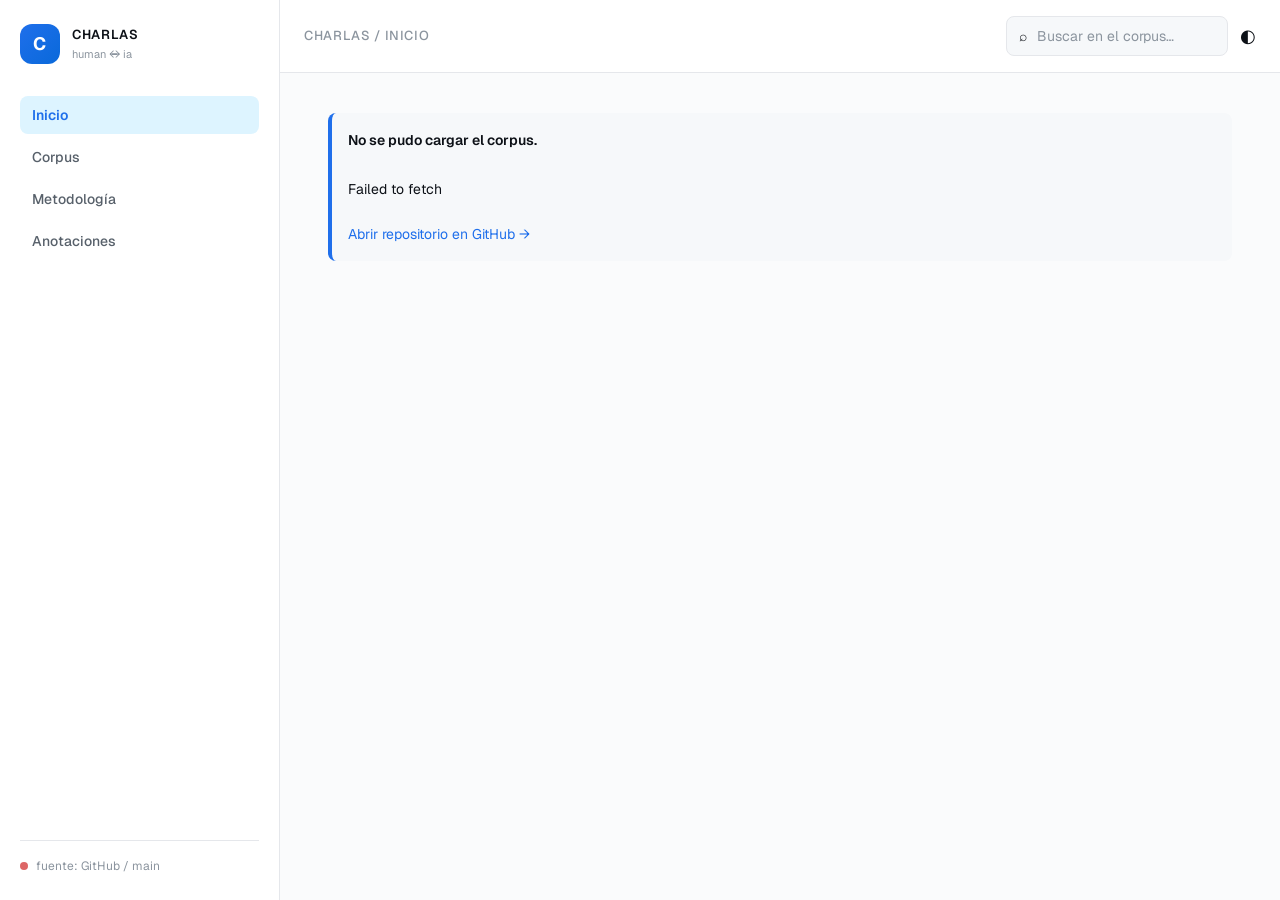
<file: docs/index.html>
<!doctype html>
<html lang="es">
<head>
  <meta charset="utf-8">
  <meta name="viewport" content="width=device-width, initial-scale=1">
  <meta name="description" content="Charlas — corpus de interacción humano–IA y co-construcción conceptual.">
  <title>Charlas · Corpus humano–IA</title>
  <link rel="stylesheet" href="style.css">
</head>
<body>
  <div class="app-shell">
    <aside class="sidebar" id="sidebar">
      <div class="brand">
        <div class="brand-mark">C</div>
        <div><strong>CHARLAS</strong><span>human ↔ IA</span></div>
      </div>
      <nav>
        <button class="nav-item active" data-view="home">Inicio</button>
        <button class="nav-item" data-view="corpus">Corpus</button>
        <button class="nav-item" data-view="method">Metodología</button>
        <button class="nav-item" data-view="annotations">Anotaciones</button>
      </nav>
      <div class="sidebar-footer">
        <span id="repo-status" class="status-dot"></span>
        <span>fuente: GitHub / main</span>
      </div>
    </aside>

    <main class="main">
      <header class="topbar">
        <button class="menu" id="menu">☰</button>
        <div class="crumb" id="crumb">Charlas / Inicio</div>
        <div class="top-actions">
          <label class="search"><span>⌕</span><input id="search" placeholder="Buscar en el corpus…" autocomplete="off"></label>
          <button class="theme" id="theme" title="Cambiar tema">◐</button>
        </div>
      </header>

      <section id="content" class="content"></section>
    </main>
  </div>

  <div class="reader" id="reader" aria-hidden="true">
    <div class="reader-panel">
      <div class="reader-head"><button id="close-reader">← Volver</button><span id="reader-meta"></span><a id="github-file" target="_blank" rel="noopener">GitHub ↗</a></div>
      <article id="reader-content" class="markdown"></article>
    </div>
  </div>

  <script src="app.js"></script>
</body>
</html>
</file>
<file: docs/style.css>
@import url('https://fonts.googleapis.com/css2?family=Geist:wght@400;500;600;700&family=Geist+Mono:wght@400;500&display=swap');

:root {
  --bg: #fafbfc;
  --panel: #ffffff;
  --panel2: #f6f8fa;
  --text: #0d1117;
  --text-secondary: #57606a;
  --muted: #8b949e;
  --line: #e5e7eb;
  --accent: #1f6feb;
  --accent2: #ddf4ff;
  --accent-dark: #0969da;
  --success: #1a7f37;
  --warning: #b08500;
  --danger: #da3633;
  --shadow: 0 8px 24px rgba(13, 17, 23, 0.12);
  --shadow-sm: 0 4px 12px rgba(13, 17, 23, 0.08);
  --radius: 12px;
  --radius-lg: 16px;
}

body.dark {
  --bg: #0d1117;
  --panel: #161b22;
  --panel2: #21262d;
  --text: #e6edf3;
  --text-secondary: #c9d1d9;
  --muted: #8b949e;
  --line: #30363d;
  --accent: #58a6ff;
  --accent2: #1f6feb;
  --accent-dark: #79c0ff;
  --shadow: 0 8px 24px rgba(0, 0, 0, 0.3);
  --shadow-sm: 0 4px 12px rgba(0, 0, 0, 0.2);
}

* {
  box-sizing: border-box;
}

html {
  scroll-behavior: smooth;
}

body {
  margin: 0;
  padding: 0;
  background: var(--bg);
  color: var(--text);
  font: 400 15px/1.6 'Geist', system-ui, -apple-system, sans-serif;
  transition: background 0.3s ease, color 0.3s ease;
}

/* Typography */
h1 {
  font-size: 48px;
  font-weight: 700;
  line-height: 1.2;
  letter-spacing: -0.02em;
  margin: 0 0 16px 0;
}

h2 {
  font-size: 32px;
  font-weight: 700;
  line-height: 1.3;
  letter-spacing: -0.01em;
  margin: 0 0 12px 0;
}

h3 {
  font-size: 20px;
  font-weight: 600;
  line-height: 1.4;
  margin: 0 0 8px 0;
}

h4 {
  font-size: 16px;
  font-weight: 600;
  margin: 0 0 8px 0;
}

p {
  margin: 0 0 16px 0;
  color: var(--text-secondary);
}

strong {
  font-weight: 600;
  color: var(--text);
}

em {
  font-style: italic;
}

code {
  font-family: 'Geist Mono', monospace;
  font-size: 13px;
  background: var(--panel2);
  padding: 2px 6px;
  border-radius: 4px;
  color: var(--accent);
}

pre {
  background: var(--panel2);
  border: 1px solid var(--line);
  border-radius: var(--radius);
  padding: 16px;
  overflow-x: auto;
}

pre code {
  background: none;
  padding: 0;
  color: var(--text);
}

a {
  color: var(--accent);
  text-decoration: none;
  transition: color 0.2s ease;
}

a:hover {
  color: var(--accent-dark);
  text-decoration: underline;
}

/* Layout */
.app-shell {
  display: flex;
  height: 100vh;
  overflow: hidden;
}

.sidebar {
  width: 280px;
  background: var(--panel);
  border-right: 1px solid var(--line);
  display: flex;
  flex-direction: column;
  padding: 24px 20px;
  overflow-y: auto;
  transition: transform 0.3s ease;
}

.brand {
  display: flex;
  align-items: center;
  gap: 12px;
  margin-bottom: 32px;
  font-size: 13px;
  font-weight: 600;
  text-transform: uppercase;
  letter-spacing: 0.05em;
}

.brand-mark {
  width: 40px;
  height: 40px;
  background: linear-gradient(135deg, var(--accent) 0%, var(--accent-dark) 100%);
  border-radius: var(--radius);
  display: flex;
  align-items: center;
  justify-content: center;
  color: white;
  font-weight: 700;
  font-size: 18px;
}

.brand > div > span {
  display: block;
  font-size: 11px;
  font-weight: 400;
  color: var(--muted);
  text-transform: lowercase;
  letter-spacing: normal;
}

nav {
  display: flex;
  flex-direction: column;
  gap: 4px;
  margin-bottom: 32px;
}

.nav-item {
  background: none;
  border: none;
  padding: 10px 12px;
  border-radius: 8px;
  text-align: left;
  font-size: 14px;
  font-weight: 500;
  color: var(--text-secondary);
  cursor: pointer;
  transition: all 0.2s ease;
  font-family: 'Geist', sans-serif;
}

.nav-item:hover {
  background: var(--panel2);
  color: var(--text);
}

.nav-item.active {
  background: var(--accent2);
  color: var(--accent);
  font-weight: 600;
}

body.dark .nav-item.active {
  background: rgba(88, 166, 255, 0.1);
  color: var(--accent);
}

.sidebar-footer {
  margin-top: auto;
  padding-top: 16px;
  border-top: 1px solid var(--line);
  display: flex;
  align-items: center;
  gap: 8px;
  font-size: 12px;
  color: var(--muted);
}

.status-dot {
  width: 8px;
  height: 8px;
  border-radius: 50%;
  background: #6e40aa;
  animation: pulse 2s infinite;
  display: block;
}

@keyframes pulse {
  0%, 100% { opacity: 1; }
  50% { opacity: 0.5; }
}

.main {
  flex: 1;
  display: flex;
  flex-direction: column;
  overflow: hidden;
}

.topbar {
  background: var(--panel);
  border-bottom: 1px solid var(--line);
  display: flex;
  align-items: center;
  justify-content: space-between;
  padding: 16px 24px;
  gap: 16px;
  flex-wrap: wrap;
}

.menu {
  display: none;
  background: none;
  border: none;
  font-size: 20px;
  cursor: pointer;
  color: var(--text);
  padding: 0;
}

.crumb {
  font-size: 13px;
  font-weight: 500;
  color: var(--muted);
  text-transform: uppercase;
  letter-spacing: 0.05em;
  flex: 1;
  min-width: 200px;
}

.top-actions {
  display: flex;
  align-items: center;
  gap: 12px;
}

.search {
  display: flex;
  align-items: center;
  gap: 8px;
  background: var(--panel2);
  border: 1px solid var(--line);
  border-radius: 8px;
  padding: 8px 12px;
  font-size: 14px;
  color: var(--text);
}

.search input {
  border: none;
  background: none;
  outline: none;
  color: var(--text);
  font-size: 14px;
  font-family: 'Geist', sans-serif;
  width: 180px;
}

.search input::placeholder {
  color: var(--muted);
}

.theme {
  background: none;
  border: none;
  font-size: 18px;
  cursor: pointer;
  color: var(--text);
  padding: 0;
  transition: transform 0.2s ease;
}

.theme:hover {
  transform: scale(1.1) rotate(20deg);
}

.content {
  flex: 1;
  overflow-y: auto;
  padding: 40px 48px;
  background: var(--bg);
}

.reader {
  position: fixed;
  top: 0;
  left: 0;
  right: 0;
  bottom: 0;
  background: rgba(0, 0, 0, 0.5);
  backdrop-filter: blur(4px);
  display: none;
  align-items: center;
  justify-content: center;
  z-index: 1000;
  padding: 20px;
}

.reader.open {
  display: flex;
}

.reader-panel {
  background: var(--panel);
  border-radius: var(--radius-lg);
  max-width: 900px;
  width: 100%;
  max-height: 90vh;
  display: flex;
  flex-direction: column;
  overflow: hidden;
  box-shadow: 0 20px 60px rgba(0, 0, 0, 0.3);
}

.reader-head {
  display: flex;
  align-items: center;
  justify-content: space-between;
  gap: 12px;
  padding: 20px 24px;
  border-bottom: 1px solid var(--line);
}

#close-reader {
  background: none;
  border: none;
  color: var(--text);
  cursor: pointer;
  font-size: 14px;
  font-weight: 500;
  padding: 0;
  transition: color 0.2s ease;
}

#close-reader:hover {
  color: var(--accent);
}

#reader-meta {
  font-size: 13px;
  font-weight: 500;
  color: var(--muted);
  flex: 1;
  text-align: center;
}

#github-file {
  font-size: 13px;
  font-weight: 500;
  padding: 6px 12px;
  background: var(--accent2);
  border-radius: 6px;
  color: var(--accent);
  transition: all 0.2s ease;
}

#github-file:hover {
  background: var(--accent);
  color: white;
  text-decoration: none;
}

#reader-content {
  flex: 1;
  overflow-y: auto;
  padding: 24px;
}

.markdown {
  line-height: 1.8;
}

.markdown h1,
.markdown h2,
.markdown h3,
.markdown h4 {
  margin-top: 24px;
  margin-bottom: 12px;
}

.markdown h1:first-child,
.markdown h2:first-child,
.markdown h3:first-child,
.markdown h4:first-child {
  margin-top: 0;
}

.markdown ul {
  margin: 0 0 16px 0;
  padding-left: 24px;
}

.markdown li {
  margin-bottom: 6px;
}

.markdown blockquote {
  border-left: 4px solid var(--accent);
  padding-left: 16px;
  margin: 16px 0;
  color: var(--text-secondary);
  font-style: italic;
}

/* Hero Section */
.hero {
  display: grid;
  grid-template-columns: 1fr 1fr;
  gap: 48px;
  align-items: center;
  margin-bottom: 64px;
}

.eyebrow {
  font-size: 12px;
  font-weight: 600;
  text-transform: uppercase;
  letter-spacing: 0.1em;
  color: var(--accent);
  margin-bottom: 16px;
}

.hero h1 {
  background: linear-gradient(135deg, var(--text) 0%, var(--text-secondary) 100%);
  -webkit-background-clip: text;
  -webkit-text-fill-color: transparent;
  background-clip: text;
  margin-bottom: 20px;
}

.hero > div:first-child > p {
  font-size: 16px;
  line-height: 1.7;
  margin-bottom: 24px;
}

.notice {
  background: var(--panel2);
  border-left: 4px solid var(--accent);
  padding: 16px;
  border-radius: 8px;
  margin-bottom: 24px;
  font-size: 14px;
  line-height: 1.6;
}

.notice strong {
  display: block;
  margin-bottom: 4px;
}

.hero-card {
  background: var(--panel);
  border: 1px solid var(--line);
  border-radius: var(--radius-lg);
  padding: 32px;
  box-shadow: var(--shadow-sm);
  transition: all 0.3s ease;
}

.hero-card:hover {
  border-color: var(--accent);
  box-shadow: var(--shadow);
  transform: translateY(-4px);
}

.hero-card > div {
  margin-bottom: 24px;
}

.hero-card > div:last-child {
  margin-bottom: 0;
}

.tag {
  display: inline-block;
  background: var(--accent2);
  color: var(--accent);
  font-size: 12px;
  font-weight: 600;
  text-transform: uppercase;
  letter-spacing: 0.05em;
  padding: 4px 8px;
  border-radius: 4px;
  margin-bottom: 8px;
}

body.dark .tag {
  background: rgba(88, 166, 255, 0.1);
  color: var(--accent);
}

.question {
  font-size: 16px;
  font-weight: 600;
  line-height: 1.6;
  color: var(--text);
  margin-bottom: 16px;
}

.stats {
  display: grid;
  grid-template-columns: repeat(3, 1fr);
  gap: 16px;
  border-top: 1px solid var(--line);
  padding-top: 24px;
}

.stat {
  text-align: center;
  display: flex;
  flex-direction: column;
  align-items: center;
}

.stat b {
  font-size: 24px;
  color: var(--accent);
  display: block;
  margin-bottom: 4px;
}

.stat span {
  font-size: 12px;
  color: var(--muted);
  text-transform: uppercase;
  letter-spacing: 0.05em;
  font-weight: 500;
}

/* Section */
.section {
  margin-bottom: 64px;
}

.section-head {
  display: flex;
  align-items: flex-end;
  justify-content: space-between;
  margin-bottom: 32px;
  gap: 32px;
}

.section-head > div > h2 {
  margin-bottom: 8px;
}

.section-head > div > p {
  font-size: 14px;
  color: var(--muted);
  margin: 0;
}

.section-head .nav-item {
  white-space: nowrap;
  padding: 8px 16px;
  background: var(--accent2);
  color: var(--accent);
  font-weight: 600;
}

.section-head .nav-item:hover {
  background: var(--accent);
  color: white;
}

/* Grid */
.grid {
  display: grid;
  grid-template-columns: repeat(auto-fit, minmax(280px, 1fr));
  gap: 24px;
}

.card {
  background: var(--panel);
  border: 1px solid var(--line);
  border-radius: var(--radius-lg);
  padding: 24px;
  transition: all 0.3s ease;
  display: flex;
  flex-direction: column;
}

.card:hover {
  border-color: var(--accent);
  box-shadow: var(--shadow);
  transform: translateY(-4px);
}

.card span {
  display: block;
  margin-bottom: 12px;
}

.card h3 {
  margin-bottom: 8px;
  color: var(--text);
}

.card p {
  margin: 0;
  font-size: 14px;
  flex-grow: 1;
}

/* Corpus List */
.corpus-list {
  display: flex;
  flex-direction: column;
  gap: 8px;
}

.file-row {
  display: flex;
  align-items: center;
  gap: 16px;
  padding: 12px 16px;
  background: var(--panel);
  border: 1px solid var(--line);
  border-radius: 8px;
  cursor: pointer;
  transition: all 0.2s ease;
  font-size: 14px;
}

.file-row:hover {
  background: var(--panel2);
  border-color: var(--accent);
  transform: translateX(4px);
}

.file-no {
  font-family: 'Geist Mono', monospace;
  font-size: 12px;
  font-weight: 600;
  color: var(--muted);
  min-width: 32px;
}

.file-row > div:nth-child(2) {
  flex: 1;
  min-width: 0;
}

.file-name {
  font-weight: 500;
  color: var(--text);
  word-break: break-word;
  margin-bottom: 4px;
}

.file-size {
  font-size: 12px;
  color: var(--muted);
}

.file-row > div:nth-child(3) {
  color: var(--muted);
  font-size: 12px;
}

.empty {
  text-align: center;
  padding: 48px 24px;
  color: var(--muted);
  font-size: 14px;
}

/* Responsive */
@media (max-width: 1024px) {
  .hero {
    grid-template-columns: 1fr;
  }

  .content {
    padding: 32px 24px;
  }
}

@media (max-width: 768px) {
  .sidebar {
    position: fixed;
    left: 0;
    top: 0;
    height: 100vh;
    z-index: 999;
    width: 240px;
    transform: translateX(-100%);
  }

  .sidebar.open {
    transform: translateX(0);
  }

  .menu {
    display: block;
  }

  .app-shell {
    flex-direction: column;
  }

  .crumb {
    order: 2;
    width: 100%;
  }

  .topbar {
    flex-wrap: wrap-reverse;
  }

  .top-actions {
    order: 1;
  }

  .search input {
    width: 120px;
  }

  .content {
    padding: 24px 16px;
  }

  .hero {
    gap: 24px;
  }

  .hero h1 {
    font-size: 32px;
  }

  .hero-card {
    padding: 20px;
  }

  .section-head {
    flex-direction: column;
    align-items: flex-start;
  }

  .stats {
    grid-template-columns: 1fr;
  }

  .hero > div:first-child > p {
    font-size: 15px;
  }

  h1 {
    font-size: 32px;
  }

  h2 {
    font-size: 24px;
  }

  .reader-panel {
    border-radius: var(--radius);
  }
}

@media (max-width: 480px) {
  .sidebar {
    width: 100%;
  }

  .content {
    padding: 20px 12px;
  }

  h1 {
    font-size: 28px;
  }

  .search input {
    width: 100px;
  }

  .grid {
    grid-template-columns: 1fr;
  }

  .hero-card {
    padding: 16px;
  }

  .section {
    margin-bottom: 48px;
  }
}
</file>
